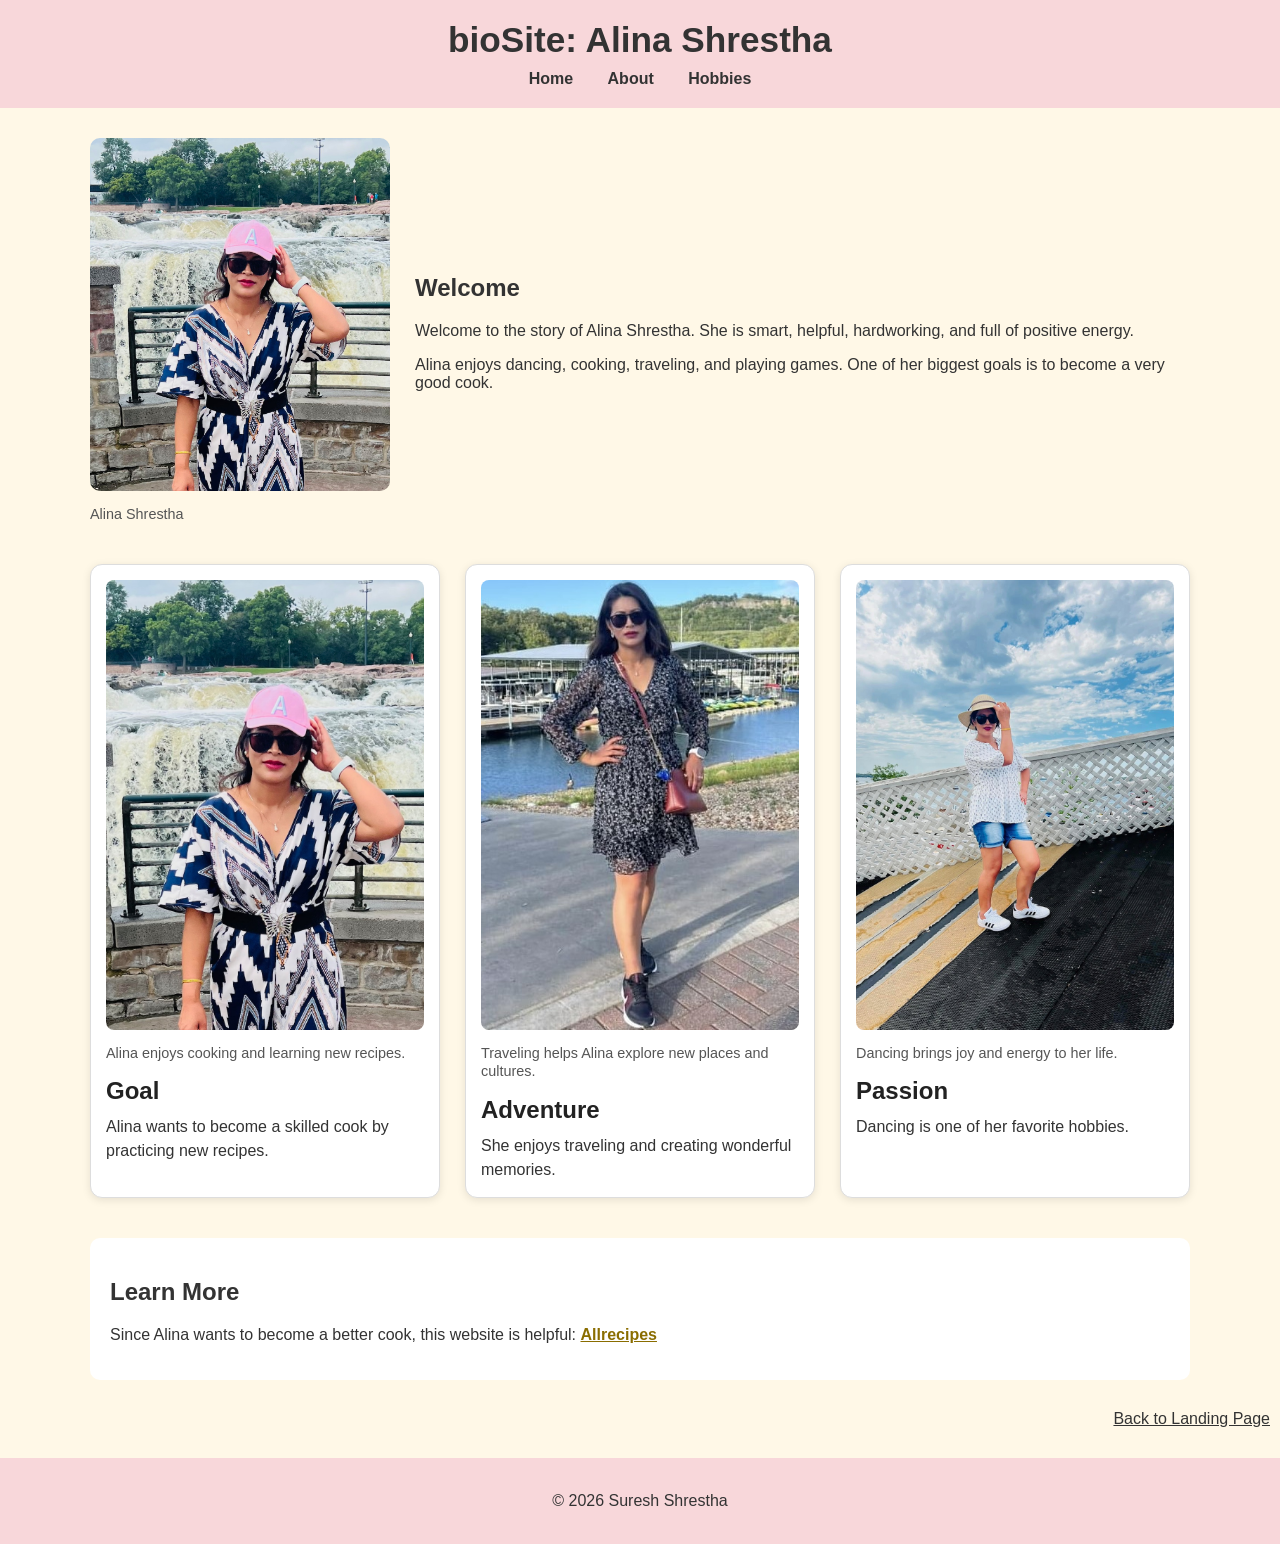
<file: index.html>
<!-- Suresh Shrestha
     5/2/2026
     Module-7.2 Assignment
-->

<!DOCTYPE html>
<html lang="en">
<head>
    <meta charset="UTF-8">
    <meta name="viewport" content="width=device-width, initial-scale=1.0">
    <meta name="description" content="Assignment 7.2 for CSD 340 Development with HTML and CSS">
    <meta name="keywords" content="HTML, CSS, Bellevue University, CSD 340">
    <meta name="author" content="Suresh Shrestha">
    <title>bioSite - Alina Shrestha</title>
  <link rel="stylesheet" href="style.css" />
</head>

<body>
  <!-- Header -->
  
  <header>
    <h1>bioSite: Alina Shrestha</h1>
    <nav>
      <a href="index.html">Home</a>
      <a href="about.html">About</a>
      <a href="hobbies.html">Hobbies</a>
    </nav>
  </header>

  <!-- Main Content -->

  <main class="container">

    <!-- Hero Section -->
    <section class="hero">
      <figure>
      <img src="images/alina-main.jpg" alt="Alina Shrestha" />
      <figcaption>Alina Shrestha</figcaption>
      </figure>
      
      <div class="hero-text">
        <h2>Welcome</h2>
        <p>
          Welcome to the story of Alina Shrestha. She is smart, helpful,
          hardworking, and full of positive energy.
        </p>
        <p>
          Alina enjoys dancing, cooking, traveling, and playing games. One of
          her biggest goals is to become a very good cook.
        </p>
      </div>
    </section>

    <!-- Cards Section -->
    <section class="cards">

      <figure class="card">
        <img src="images/cooking.jpg" alt="Alina cooking" />
        <figcaption>Alina enjoys cooking and learning new recipes.</figcaption>
        <h2>Goal</h2>
        <p>Alina wants to become a skilled cook by practicing new recipes.</p>
      </figure>

      <figure class="card">
        <img src="images/travel.jpg" alt="Alina traveling" />
        <figcaption>Traveling helps Alina explore new places and cultures.</figcaption>
        <h2>Adventure</h2>
        <p>She enjoys traveling and creating wonderful memories.</p>
      </figure>

      <figure class="card">
        <img src="images/dancing.jpg" alt="Alina dancing" />
        <figcaption>Dancing brings joy and energy to her life.</figcaption>
        <h2>Passion</h2>
        <p>Dancing is one of her favorite hobbies.</p>
      </figure>

    </section>

    <!-- External Link Section -->
    <section class="external-link">
      <h2>Learn More</h2>
      <p>
        Since Alina wants to become a better cook, this website is helpful:
        <a href="https://www.allrecipes.com/" target="_blank">Allrecipes</a>
      </p>
    </section>

  </main>

  <!-- Back Link (optional) -->
  <div class="back-link">
    <a href="https://Suresh-Shrestha.github.io/csd-340/" target="_blank">
      Back to Landing Page
    </a>
  </div>

  <!-- Footer -->
  <footer>
    <p>&copy; 2026 Suresh Shrestha</p>
  </footer>

</body>
</html>
</file>
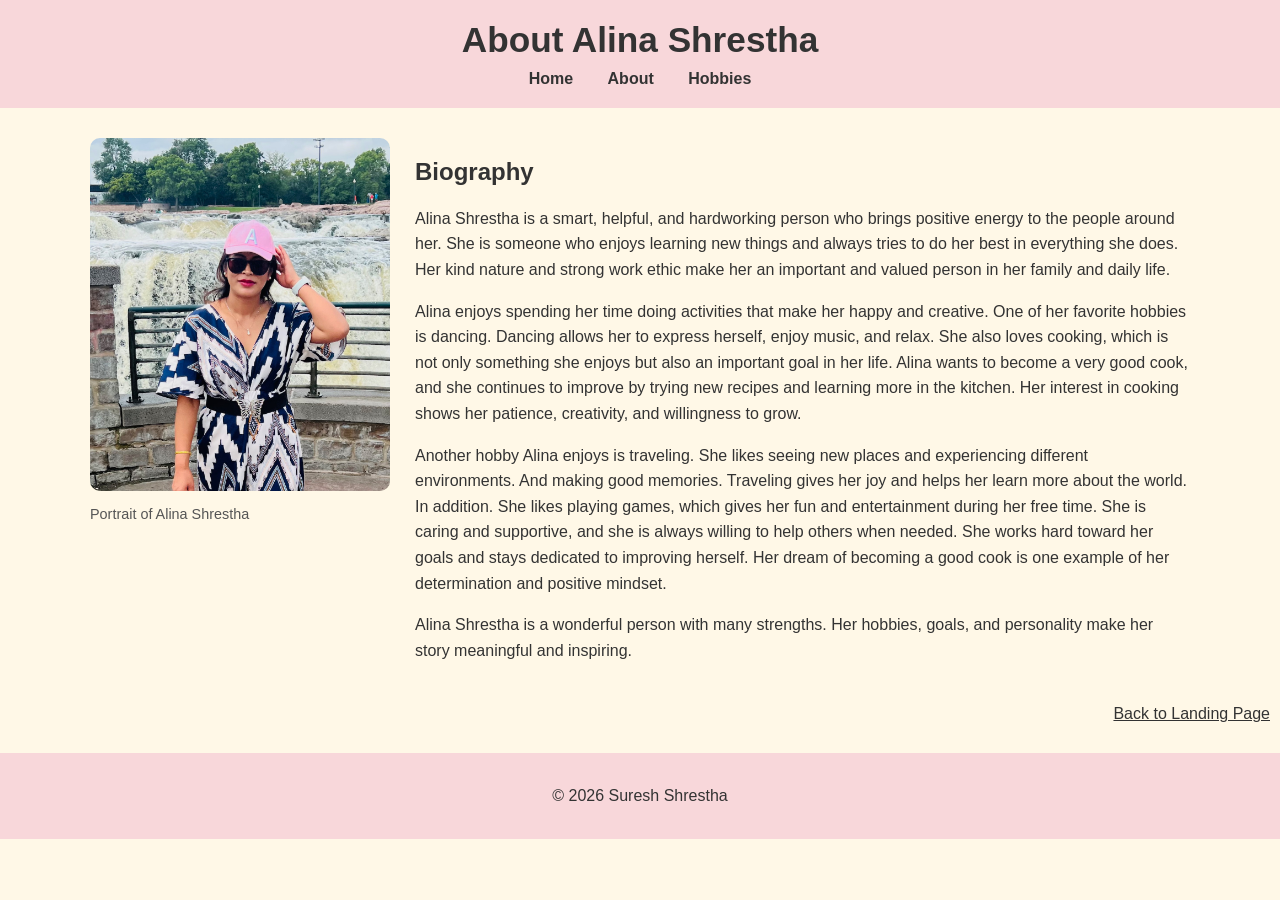
<file: about.html>
<!-- Suresh Shrestha
     5/2/2026
     Module-7.2 Assignment
-->

<!DOCTYPE html>
<html lang="en">
<head>
    <meta charset="UTF-8">
    <meta name="viewport" content="width=device-width, initial-scale=1.0">
    <meta name="description" content="Assignment 7.2 for CSD 340 Development with HTML and CSS">
    <meta name="keywords" content="HTML, CSS, Bellevue University, CSD 340">
    <meta name="author" content="Suresh Shrestha">
    <title>About Alina Shrestha</title>
  <link rel="stylesheet" href="style.css" />
</head>

<body>
  <header>
    <h1>About Alina Shrestha</h1>
    <nav>
      <a href="index.html">Home</a>
      <a href="about.html">About</a>
      <a href="hobbies.html">Hobbies</a>
    </nav>
  </header>

  <main class="container">
    <section class="about-section">

    <figure>
      <img src="images/portrait.jpg" alt="Portrait of Alina Shrestha" class="portrait" />
      <figcaption>Portrait of Alina Shrestha</figcaption>
    </figure>

      <div>
        <h2>Biography</h2>

        <p>
          Alina Shrestha is a smart, helpful, and hardworking person who brings 
          positive energy to the people around her. She is someone who enjoys 
          learning new things and always tries to do her best in everything she does. 
          Her kind nature and strong work ethic make her an important and valued 
          person in her family and daily life.
        </p>

        <p>
          Alina enjoys spending her time doing activities that make her happy and
           creative. One of her favorite hobbies is dancing. Dancing allows her 
           to express herself, enjoy music, and relax. She also loves cooking, 
           which is not only something she enjoys but also an important goal 
           in her life. Alina wants to become a very good cook, and she continues
            to improve by trying new recipes and learning more in the kitchen. 
            Her interest in cooking shows her patience, creativity, and willingness to grow.
        </p>

        <p>
         Another hobby Alina enjoys is traveling. She likes seeing new places and
          experiencing different environments. And making good memories. Traveling
           gives her joy and helps her learn more about the world. In addition. 
           She likes playing games, which gives her fun and entertainment during her 
           free time. She is caring and supportive, and she is always willing to help 
           others when needed. She works hard toward her goals and stays dedicated to 
           improving herself. Her dream of becoming a good cook is one example of her 
           determination and positive mindset. 
        </p>

        <p>
          Alina Shrestha is a wonderful person with many strengths. Her hobbies, goals, 
          and personality make her story meaningful and inspiring. 
        </p>
      </div>

    </section>
  </main>

 <div class="back-link">
    <a href="https://Suresh-Shrestha.github.io/csd-340/" target="_blank">
      Back to Landing Page
    </a>
  </div>


  <footer>
    <p>&copy; 2026 Suresh Shrestha</p>
  </footer>
</body>
</html>
</file>
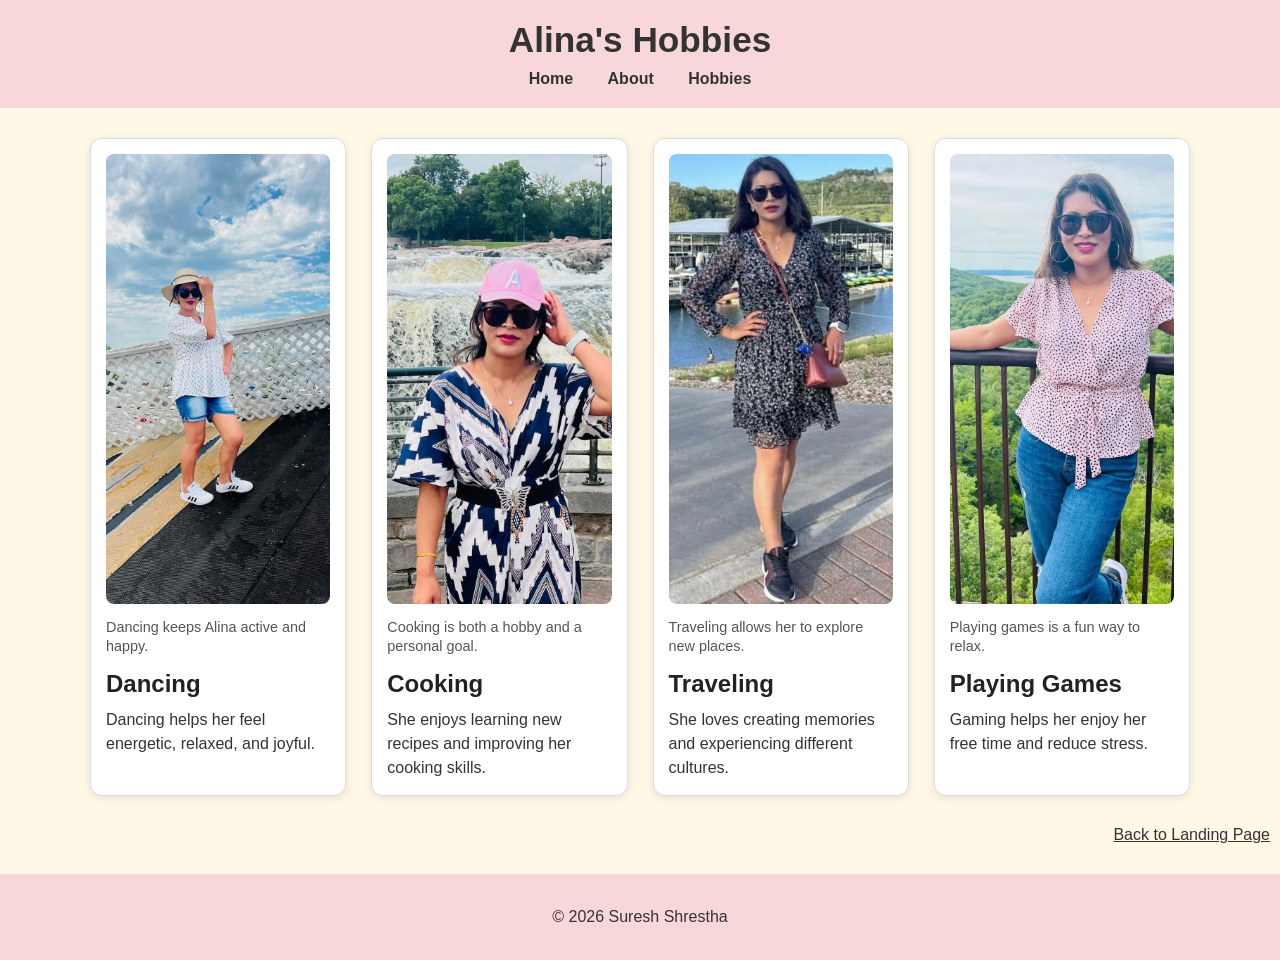
<file: hobbies.html>
<!-- Suresh Shrestha
     5/2/2026
     Module-7.2 Assignment
-->

<!DOCTYPE html>
<html lang="en">
<head>
    <meta charset="UTF-8">
    <meta name="viewport" content="width=device-width, initial-scale=1.0">
    <meta name="description" content="Assignment 7.2 for CSD 340 Development with HTML and CSS">
    <meta name="keywords" content="HTML, CSS, Bellevue University, CSD 340">
    <meta name="author" content="Suresh Shrestha">
    <title>Alina's Hobbies</title>
  <link rel="stylesheet" href="style.css" />
</head>
<body>

  <!-- Header -->
  <header>
    <h1>Alina's Hobbies</h1>
    <nav>
      <a href="index.html">Home</a>
      <a href="about.html">About</a>
      <a href="hobbies.html">Hobbies</a>
    </nav>
  </header>

  <!-- Main Content -->

  <main class="container">

    <section class="cards">

      <figure class="card">
        <img src="images/dancing.jpg" alt="Alina dancing" />
        <figcaption>Dancing keeps Alina active and happy.</figcaption>
        <h2>Dancing</h2>
        <p>Dancing helps her feel energetic, relaxed, and joyful.</p>
      </figure>

      <figure class="card">
        <img src="images/cooking.jpg" alt="Alina cooking" />
        <figcaption>Cooking is both a hobby and a personal goal.</figcaption>
        <h2>Cooking</h2>
        <p>She enjoys learning new recipes and improving her cooking skills.</p>
      </figure>

      <figure class="card">
        <img src="images/travel.jpg" alt="Alina traveling" />
        <figcaption>Traveling allows her to explore new places.</figcaption>
        <h2>Traveling</h2>
        <p>She loves creating memories and experiencing different cultures.</p>
      </figure>

      <figure class="card">
        <img src="images/gaming.jpg" alt="Alina playing games" />
        <figcaption>Playing games is a fun way to relax.</figcaption>
        <h2>Playing Games</h2>
        <p>Gaming helps her enjoy her free time and reduce stress.</p>
      </figure>

    </section>

  </main>


   <!-- Back Link -->
  <div class="back-link">
    <a href="https://Suresh-Shrestha.github.io/csd-340/" target="_blank">
      Back to Landing Page
    </a>
  </div>

    <!-- Footer -->

  <footer>
    <p>&copy; 2026 Suresh Shrestha</p>
  </footer>
</body>
</html>
</file>
<file: style.css>
/* Suresh Shrestha
   5/2/2026
   Module-7.2 Assignment
*/

body {
  margin: 0;
  font-family: Arial, sans-serif;
  background-color: #fff8e7;
  color: #333333;
}

header {
  background-color: #f8d7da;
  padding: 20px;
  text-align: center;
}

header h1 {
  margin: 0;
  color: #333333;
  font-size: 2.2rem;
}

nav {
  margin-top: 10px;
}

nav a {
  text-decoration: none;
  color: #333333;
  margin: 0 15px;
  font-weight: bold;
}

nav a:hover {
  color: #d4af37;
}

.container {
  width: 90%;
  max-width: 1100px;
  margin: 30px auto;
}

.hero {
  display: flex;
  flex-wrap: wrap;
  align-items: center;
  gap: 25px;
  margin-bottom: 40px;
}

.hero figure {
  margin: 0;
}

.hero img {
  width: 300px;
  max-width: 100%;
  border-radius: 10px;
}

.hero-text {
  flex: 1;
}

.cards {
  display: grid;
  grid-template-columns: repeat(auto-fit, minmax(250px, 1fr));
  gap: 25px;
}

.card {
  background-color: #ffffff;
  border: 1px solid #dddddd;
  border-radius: 12px;
  padding: 15px;
  margin: 0;
  box-shadow: 0 2px 8px rgba(0, 0, 0, 0.1);
}

.card:hover {
  transform: scale(1.02);
  transition: 0.3s;
}

.card img {
  width: 100%;
  height: 450px;
  object-fit: cover;
  object-position: center;
  border-radius: 8px;
}

.card h2,
.card h3 {
  margin-top: 15px;
  margin-bottom: 10px;
  color: #222222;
}

.card p {
  margin: 0;
  line-height: 1.5;
}

figure {
  margin: 0;
}

figcaption {
  font-size: 0.9rem;
  color: #555555;
  margin-top: 10px;
  line-height: 1.3;
}

.about-section {
  display: flex;
  flex-wrap: wrap;
  gap: 25px;
  align-items: flex-start;
}

.about-section p {
  line-height: 1.6;
  margin-bottom: 12px;
}

.about-section div {
  flex: 1;
  min-width: 280px;
}

.portrait {
  width: 300px;
  max-width: 100%;
  border-radius: 10px;
}

.external-link {
  margin-top: 40px;
  padding: 20px;
  background-color: #ffffff;
  border-radius: 10px;
}

.external-link a {
  color: #8a6d00;
  font-weight: bold;
}

footer {
  text-align: center;
  padding: 18px;
  background-color: #f8d7da;
  margin-top: 30px;
}

.back-link {
  text-align: right;
  margin: 25px 10px 10px 10px;
}

.back-link a {
  color: #333333;
  text-decoration: underline;
  background: none;
  padding: 0;
  border-radius: 0;
  font-weight: normal;
}

.back-link a:hover {
  color: #d4af37;
}
</file>
